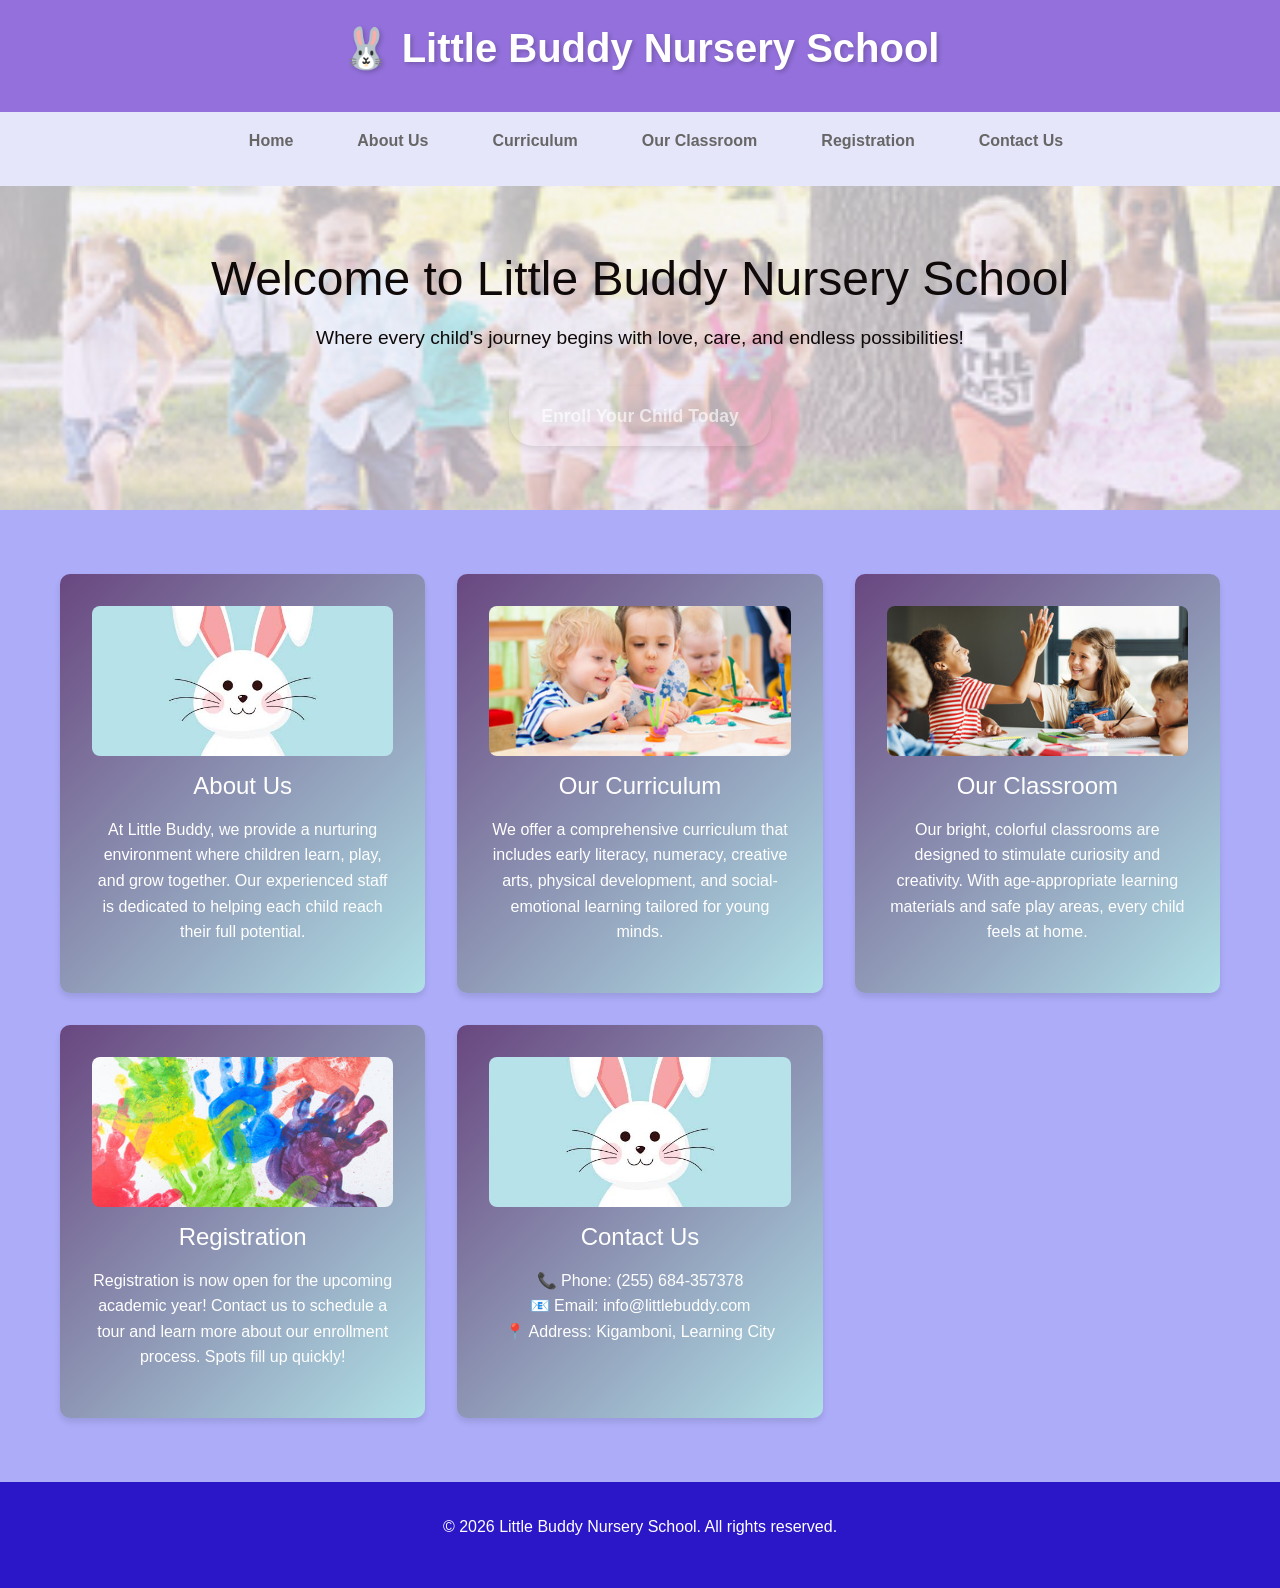
<file: index.html>
<!DOCTYPE html>
<html lang="en">
<head>
    <meta charset="UTF-8">
    <meta name="viewport" content="width=device-width, initial-scale=1.0">
    <title>Little Buddy Nursery School</title>
    <!-- Bootstrap CSS -->
    <link href="https://cdn.jsdelivr.net/npm/bootstrap@5.3.0/dist/css/bootstrap.min.css" rel="stylesheet">
    <!-- Custom CSS -->
    <link rel="stylesheet" href="./css/styles.css">
</head>
<body>
    <header>
        <div class="container">
            <div class="logo">🐰 Little Buddy Nursery School</div>
        </div>
    </header>

    <nav>
        <div class="container">
            <ul>
                <li><a href="#home">Home</a></li>
                <li><a href="#about">About Us</a></li>
                <li><a href="#curriculum">Curriculum</a></li>
                <li><a href="#classroom">Our Classroom</a></li>
                <li><a href="#registration">Registration</a></li>
                <li><a href="#contact">Contact Us</a></li>
            </ul>
        </div>
    </nav>

    <section class="hero" id="home">
        <div class="container">
            <h1>Welcome to Little Buddy Nursery School</h1>
            <p>Where every child's journey begins with love, care, and endless possibilities!</p>
            <a href="#registration" class="cta-button">Enroll Your Child Today</a>
        </div>
    </section>

    <section class="container">
        <div class="features">
            <div class="feature-card" id="about">
                <img src="./asset/image.html/images (3).jpg" alt="image7" class="card-image">
                <h3>About Us</h3>
                <p>At Little Buddy, we provide a nurturing environment where children learn, play, and grow together. Our experienced staff is dedicated to helping each child reach their full potential.</p>
            </div>

            <div class="feature-card" id="curriculum">
                <img src="./asset/image.html/image7.jpg" alt="Curriculum" class="card-image">
                <h3>Our Curriculum</h3>
                <p>We offer a comprehensive curriculum that includes early literacy, numeracy, creative arts, physical development, and social-emotional learning tailored for young minds.</p>
            </div>

            <div class="feature-card" id="classroom">
                <img src="./asset/image.html/image5.jpg" alt="Classroom" class="card-image">
                <h3>Our Classroom</h3>
                <p>Our bright, colorful classrooms are designed to stimulate curiosity and creativity. With age-appropriate learning materials and safe play areas, every child feels at home.</p>
            </div>

            <div class="feature-card" id="registration">
                <img src="./asset/image.html/image4.jpg" alt="Registration" class="card-image">
                <h3>Registration</h3>
                <p>Registration is now open for the upcoming academic year! Contact us to schedule a tour and learn more about our enrollment process. Spots fill up quickly!</p>
            </div>

            <div class="feature-card" id="contact">
                <img src="./asset/image.html/images (3).jpg" alt="Contact Us" class="card-image">
                <h3>Contact Us</h3>
                <p>📞 Phone: (255) 684-357378<br>
                📧 Email: info@littlebuddy.com<br>
                📍 Address: Kigamboni, Learning City</p>
            </div>
        </div>
    </section>

    <footer>
        <div class="container">
            <p>&copy; 2026 Little Buddy Nursery School. All rights reserved.</p>
        </div>
    </footer>

    <script>
        // Smooth scrolling for navigation links
        document.querySelectorAll('nav a[href^="#"]').forEach(anchor => {
            anchor.addEventListener('click', function (e) {
                e.preventDefault();
                const target = document.querySelector(this.getAttribute('href'));
                if (target) {
                    target.scrollIntoView({
                        behavior: 'smooth',
                        block: 'start'
                    });
                }
            });
        });

        // Add animation on scroll
        const observerOptions = {
            threshold: 0.1,
            rootMargin: '0px 0px -50px 0px'
        };

        const observer = new IntersectionObserver((entries) => {
            entries.forEach(entry => {
                if (entry.isIntersecting) {
                    entry.target.style.opacity = '1';
                    entry.target.style.transform = 'translateY(0)';
                }
            });
        }, observerOptions);

        // Observe feature cards
        document.querySelectorAll('.feature-card').forEach(element => {
            element.style.opacity = '0';
            element.style.transform = 'translateY(20px)';
            element.style.transition = 'opacity 0.6s ease, transform 0.6s ease';
            observer.observe(element);
        });

        // Add click effect to feature cards
        document.querySelectorAll('.feature-card').forEach(card => {
            card.addEventListener('click', function() {
                this.style.transform = 'scale(0.95)';
                setTimeout(() => {
                    this.style.transform = '';
                }, 150);
            });
        });

        // Add typing effect to hero title
        const heroTitle = document.querySelector('.hero h1');
        const originalText = heroTitle.textContent;
        heroTitle.textContent = '';
        let charIndex = 0;

        function typeWriter() {
            if (charIndex originalText.length) {
                heroTitle.textContent += originalText.charAt(charIndex);
                charIndex++;
                setTimeout(typeWriter, 50);
            }
        }

        // Start typing effect when page loads
        window.addEventListener('load', typeWriter);
    </script>
</body>
</html>
</file>
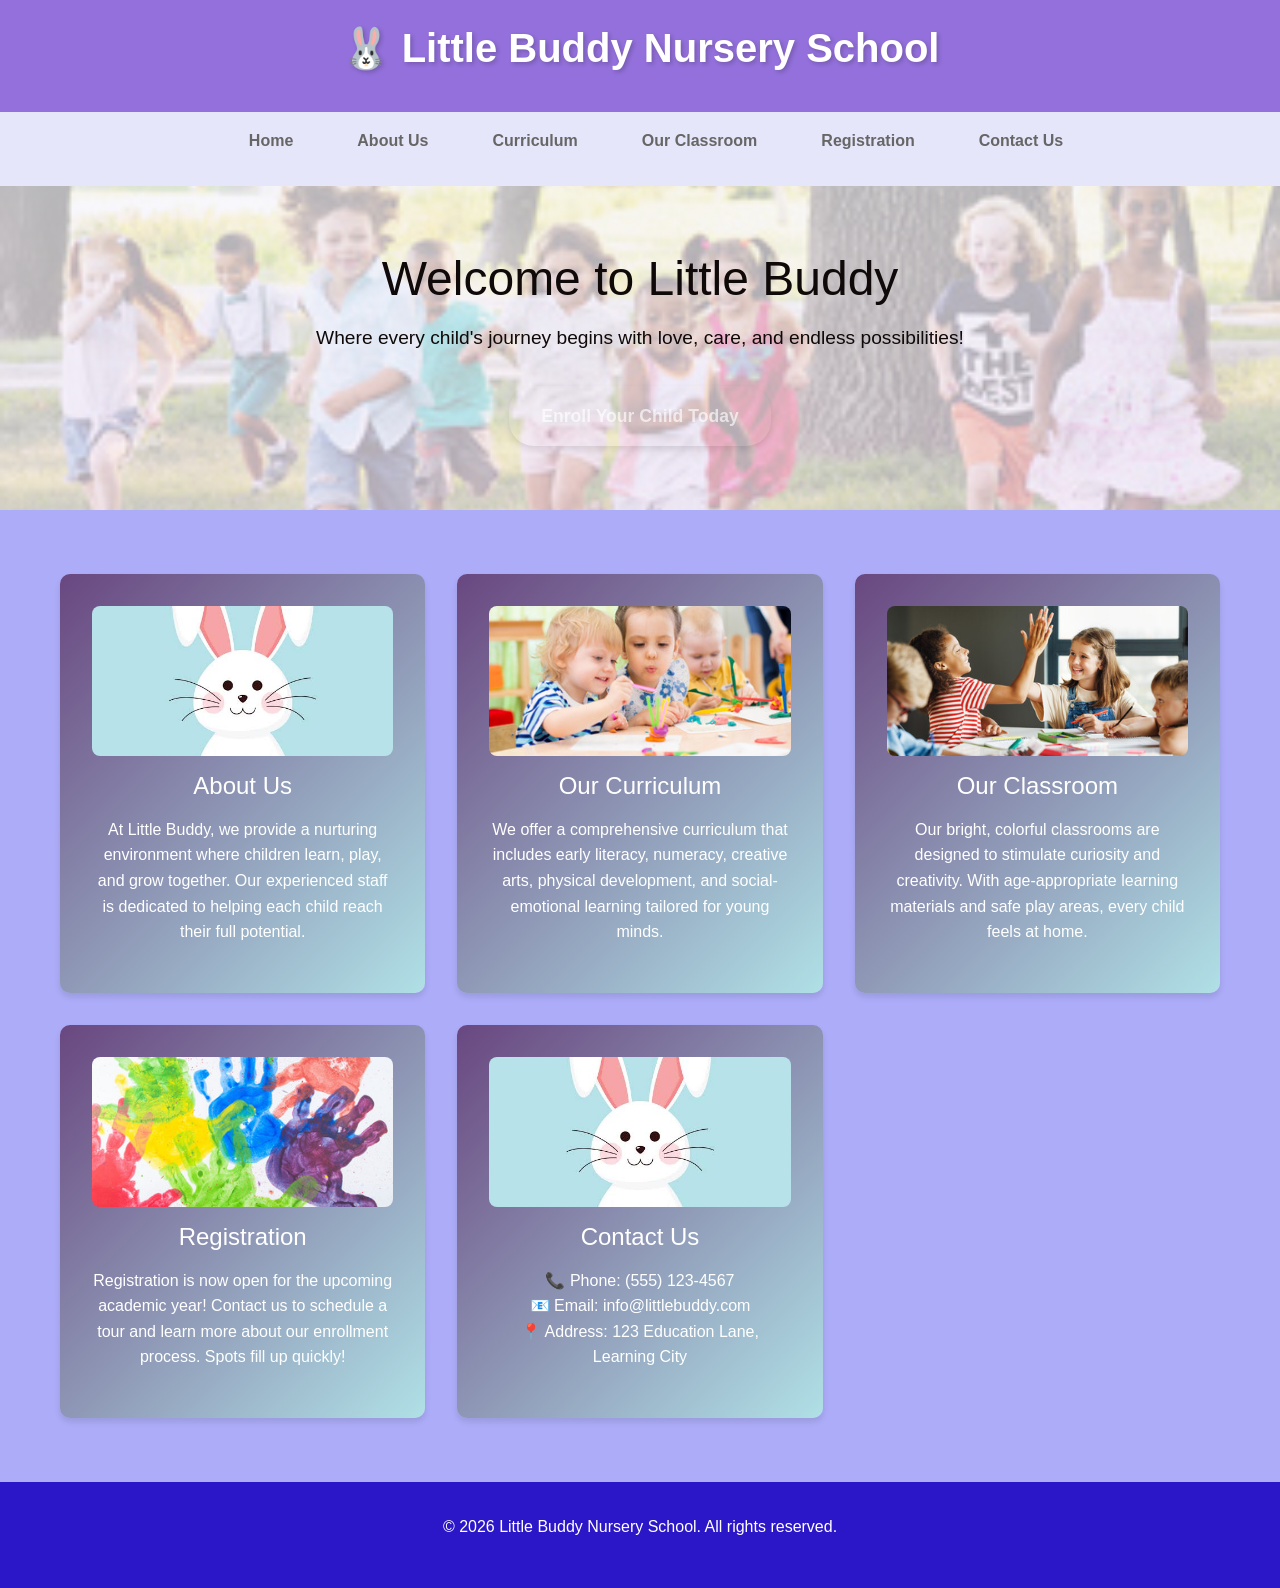
<file: html/index.html>
<!DOCTYPE html>
<html lang="en">
<head>
    <meta charset="UTF-8">
    <meta name="viewport" content="width=device-width, initial-scale=1.0">
    <title>Little Buddy Nursery School</title>
    <!-- Bootstrap CSS -->
    <link href="https://cdn.jsdelivr.net/npm/bootstrap@5.3.0/dist/css/bootstrap.min.css" rel="stylesheet">
    <!-- Custom CSS -->
    <link rel="stylesheet" href="../css/styles.css">
</head>
<body>
    <header>
        <div class="container">
            <div class="logo">🐰 Little Buddy Nursery School</div>
        </div>
    </header>

    <nav>
        <div class="container">
            <ul>
                <li><a href="#home">Home</a></li>
                <li><a href="#about">About Us</a></li>
                <li><a href="#curriculum">Curriculum</a></li>
                <li><a href="#classroom">Our Classroom</a></li>
                <li><a href="#registration">Registration</a></li>
                <li><a href="#contact">Contact Us</a></li>
            </ul>
        </div>
    </nav>

    <section class="hero" id="home">
        <div class="container">
            <h1>Welcome to Little Buddy Nursery School</h1>
            <p>Where every child's journey begins with love, care, and endless possibilities!</p>
            <a href="#registration" class="cta-button">Enroll Your Child Today</a>
        </div>
    </section>

    <section class="container">
        <div class="features">
            <div class="feature-card" id="about">
                <img src="../asset/image.html/images (3).jpg" alt="image7" class="card-image">
                <h3>About Us</h3>
                <p>At Little Buddy, we provide a nurturing environment where children learn, play, and grow together. Our experienced staff is dedicated to helping each child reach their full potential.</p>
            </div>

            <div class="feature-card" id="curriculum">
                <img src="../asset/image.html/image7.jpg" alt="Curriculum" class="card-image">
                <h3>Our Curriculum</h3>
                <p>We offer a comprehensive curriculum that includes early literacy, numeracy, creative arts, physical development, and social-emotional learning tailored for young minds.</p>
            </div>

            <div class="feature-card" id="classroom">
                <img src="../asset/image.html/image5.jpg" alt="Classroom" class="card-image">
                <h3>Our Classroom</h3>
                <p>Our bright, colorful classrooms are designed to stimulate curiosity and creativity. With age-appropriate learning materials and safe play areas, every child feels at home.</p>
            </div>

            <div class="feature-card" id="registration">
                <img src="../asset/image.html/image4.jpg" alt="Registration" class="card-image">
                <h3>Registration</h3>
                <p>Registration is now open for the upcoming academic year! Contact us to schedule a tour and learn more about our enrollment process. Spots fill up quickly!</p>
            </div>

            <div class="feature-card" id="contact">
                <img src="../asset/image.html/images (3).jpg" alt="Contact Us" class="card-image">
                <h3>Contact Us</h3>
                <p>📞 Phone: (555) 123-4567<br>
                📧 Email: info@littlebuddy.com<br>
                📍 Address: 123 Education Lane, Learning City</p>
            </div>
        </div>
    </section>

    <footer>
        <div class="container">
            <p>&copy; 2026 Little Buddy Nursery School. All rights reserved.</p>
        </div>
    </footer>

    <script>
        // Smooth scrolling for navigation links
        document.querySelectorAll('nav a[href^="#"]').forEach(anchor => {
            anchor.addEventListener('click', function (e) {
                e.preventDefault();
                const target = document.querySelector(this.getAttribute('href'));
                if (target) {
                    target.scrollIntoView({
                        behavior: 'smooth',
                        block: 'start'
                    });
                }
            });
        });

        // Add animation on scroll
        const observerOptions = {
            threshold: 0.1,
            rootMargin: '0px 0px -50px 0px'
        };

        const observer = new IntersectionObserver((entries) => {
            entries.forEach(entry => {
                if (entry.isIntersecting) {
                    entry.target.style.opacity = '1';
                    entry.target.style.transform = 'translateY(0)';
                }
            });
        }, observerOptions);

        // Observe feature cards
        document.querySelectorAll('.feature-card').forEach(element => {
            element.style.opacity = '0';
            element.style.transform = 'translateY(20px)';
            element.style.transition = 'opacity 0.6s ease, transform 0.6s ease';
            observer.observe(element);
        });

        // Add click effect to feature cards
        document.querySelectorAll('.feature-card').forEach(card => {
            card.addEventListener('click', function() {
                this.style.transform = 'scale(0.95)';
                setTimeout(() => {
                    this.style.transform = '';
                }, 150);
            });
        });

        // Add typing effect to hero title
        const heroTitle = document.querySelector('.hero h1');
        const originalText = heroTitle.textContent;
        heroTitle.textContent = '';
        let charIndex = 0;

        function typeWriter() {
            if (charIndex < originalText.length) {
                heroTitle.textContent += originalText.charAt(charIndex);
                charIndex++;
                setTimeout(typeWriter, 50);
            }
        }

        // Start typing effect when page loads
        window.addEventListener('load', typeWriter);
    </script>
</body>
</html>
</file>
<file: css/styles.css>
* {
    margin: 0;
    padding: 0;
    box-sizing: border-box;
}

body {
    font-family: 'Arial', sans-serif;
    line-height: 1.6;
    background-color: #1717ed5b;
}

header {
    background-color: #9370DB;
    color: white;
    padding: 1rem 0;
    box-shadow: 0 2px 5px rgba(0,0,0,0.1);
    transition: background-color 0.3s ease;
}

header:hover {
    background-color: #8A2BE2;
}

.container {
    max-width: 1200px;
    margin: 0 auto;
    padding: 0 20px;
}

.logo {
    text-align: center;
    font-size: 2.5rem;
    font-weight: bold;
    margin-bottom: 1rem;
    color: white;
    text-shadow: 2px 2px 4px rgba(0,0,0,0.2);
}

nav {
    background-color: #E6E6FA;
    padding: 1rem 0;
    transition: background-color 0.3s ease;
}

nav:hover {
    background-color: #D8BFD8;
}

nav ul {
    list-style: none;
    display: flex;
    justify-content: center;
    flex-wrap: wrap;
    gap: 2rem;
}

nav a {
    color: #666;
    text-decoration: none;
    font-weight: bold;
    padding: 0.5rem 1rem;
    border-radius: 5px;
    transition: all 0.3s ease;
}

nav a:hover {
    background-color: #9370DB;
    color: white;
    transform: translateY(-2px);
}

.hero {
    position: relative;
    background-color: #E6E6FA;
    background-image: linear-gradient(rgba(245, 245, 252, 0.72), rgba(245, 234, 245, 0.72)), url("../asset/image.html/image6.jpg");
    background-position: center;
    background-size: cover;
    background-repeat: no-repeat;
    color: #100909;
    text-align: center;
    padding: 4rem 20px;
    margin-bottom: 2rem;
    transition: all 0.3s ease;
}

.hero:hover {
    background-image: linear-gradient(rgba(216, 191, 216, 0.72), rgba(221, 160, 221, 0.72)), url("../asset/image.html/image6.jpg");
}

.hero h1 {
    font-size: 3rem;
    margin-bottom: 1rem;
}

.hero p {
    font-size: 1.2rem;
    margin-bottom: 2rem;
}

.cta-button {
    background-color: rgb(132, 42, 92)aa;
    color: rgba(255, 255, 255, 0.652);
    padding: 1rem 2rem;
    border: none;
    border-radius: 25px;
    font-size: 1.1rem;
    font-weight: bold;
    cursor: pointer;
    text-decoration: none;
    display: inline-block;
    transition: all 0.3s ease;
    box-shadow: 0 4px 6px rgba(0,0,0,0.1);
}

.cta-button:hover {
    transform: scale(1.05);
    background-color: #8A2BE2;
    box-shadow: 0 6px 12px rgba(0,0,0,0.15);
}

.cta-button:active {
    transform: scale(0.98);
}

.card-image {
    width: 100%;
    height: 150px;
    object-fit: cover;
    border-radius: 8px;
    margin-bottom: 1rem;
    transition: transform 0.3s ease;
}

.feature-card:hover .card-image {
    transform: scale(1.05);
}

.features {
    display: grid;
    grid-template-columns: repeat(auto-fit, minmax(300px, 1fr));
    gap: 2rem;
    padding: 2rem 0;
    margin-bottom: 2rem;
}

.feature-card {
    background: linear-gradient(135deg, #694780 0%, #B0E0E6 100%);
    padding: 2rem;
    border-radius: 10px;
    box-shadow: 0 4px 6px rgba(0,0,0,0.1);
    text-align: center;
    transition: all 0.3s ease;
    cursor: pointer;
    color: rgb(251, 242, 242);
}

.feature-card:hover {
    transform: translateY(-5px);
    box-shadow: 0 8px 15px rgba(0,0,0,0.2);
    background: linear-gradient(135deg, #5F9EA0 0%, #87CEEB 100%);
}

.feature-card h3 {
    color: white;
    margin-bottom: 1rem;
    font-size: 1.5rem;
    transition: color 0.3s ease;
}

.feature-card p {
    color: white;
}

.feature-card:hover h3 {
    color: #E0FFFF;
}

/* Focus states for accessibility */
nav a:focus,
.cta-button:focus {
    outline: 2px solid #9370DB;
    outline-offset: 2px;
}

/* Active link state */
nav a.active {
    background-color: #9370DB;
    color: white;
}

/* Input/Form interactivity */
input:focus,
textarea:focus,
select:focus {
    outline: 2px solid #9370DB;
    outline-offset: 2px;
    border-color: #9370DB;
}

/* Smooth transitions for all interactive elements */
button,
a,
input,
textarea,
select {
    transition: all 0.3s ease;
}

/* Feature card active state */
.feature-card:active {
    transform: scale(0.95);
}

/* Animation for fade-in on load */
@keyframes fadeInUp {
    from {
        opacity: 0;
        transform: translateY(20px);
    }
    to {
        opacity: 1;
        transform: translateY(0);
    }
}

.feature-card {
    animation: fadeInUp 0.6s ease forwards;
}

/* Stagger animation for cards */
.feature-card:nth-child(1) { animation-delay: 0.1s; }
.feature-card:nth-child(2) { animation-delay: 0.2s; }
.feature-card:nth-child(3) { animation-delay: 0.3s; }
.feature-card:nth-child(4) { animation-delay: 0.4s; }
.feature-card:nth-child(5) { animation-delay: 0.5s; }

footer {
    background-color: #2b16c8;
    color: white;
    text-align: center;
    padding: 2rem 0;
    margin-top: 2rem;
}

@media (max-width: 768px) {
    nav ul {
        flex-direction: column;
        align-items: center;
        gap: 0.5rem;
    }

    .hero h1 {
        font-size: 2rem;
    }

    .features {
        grid-template-columns: 1fr;
    }
}
</file>
